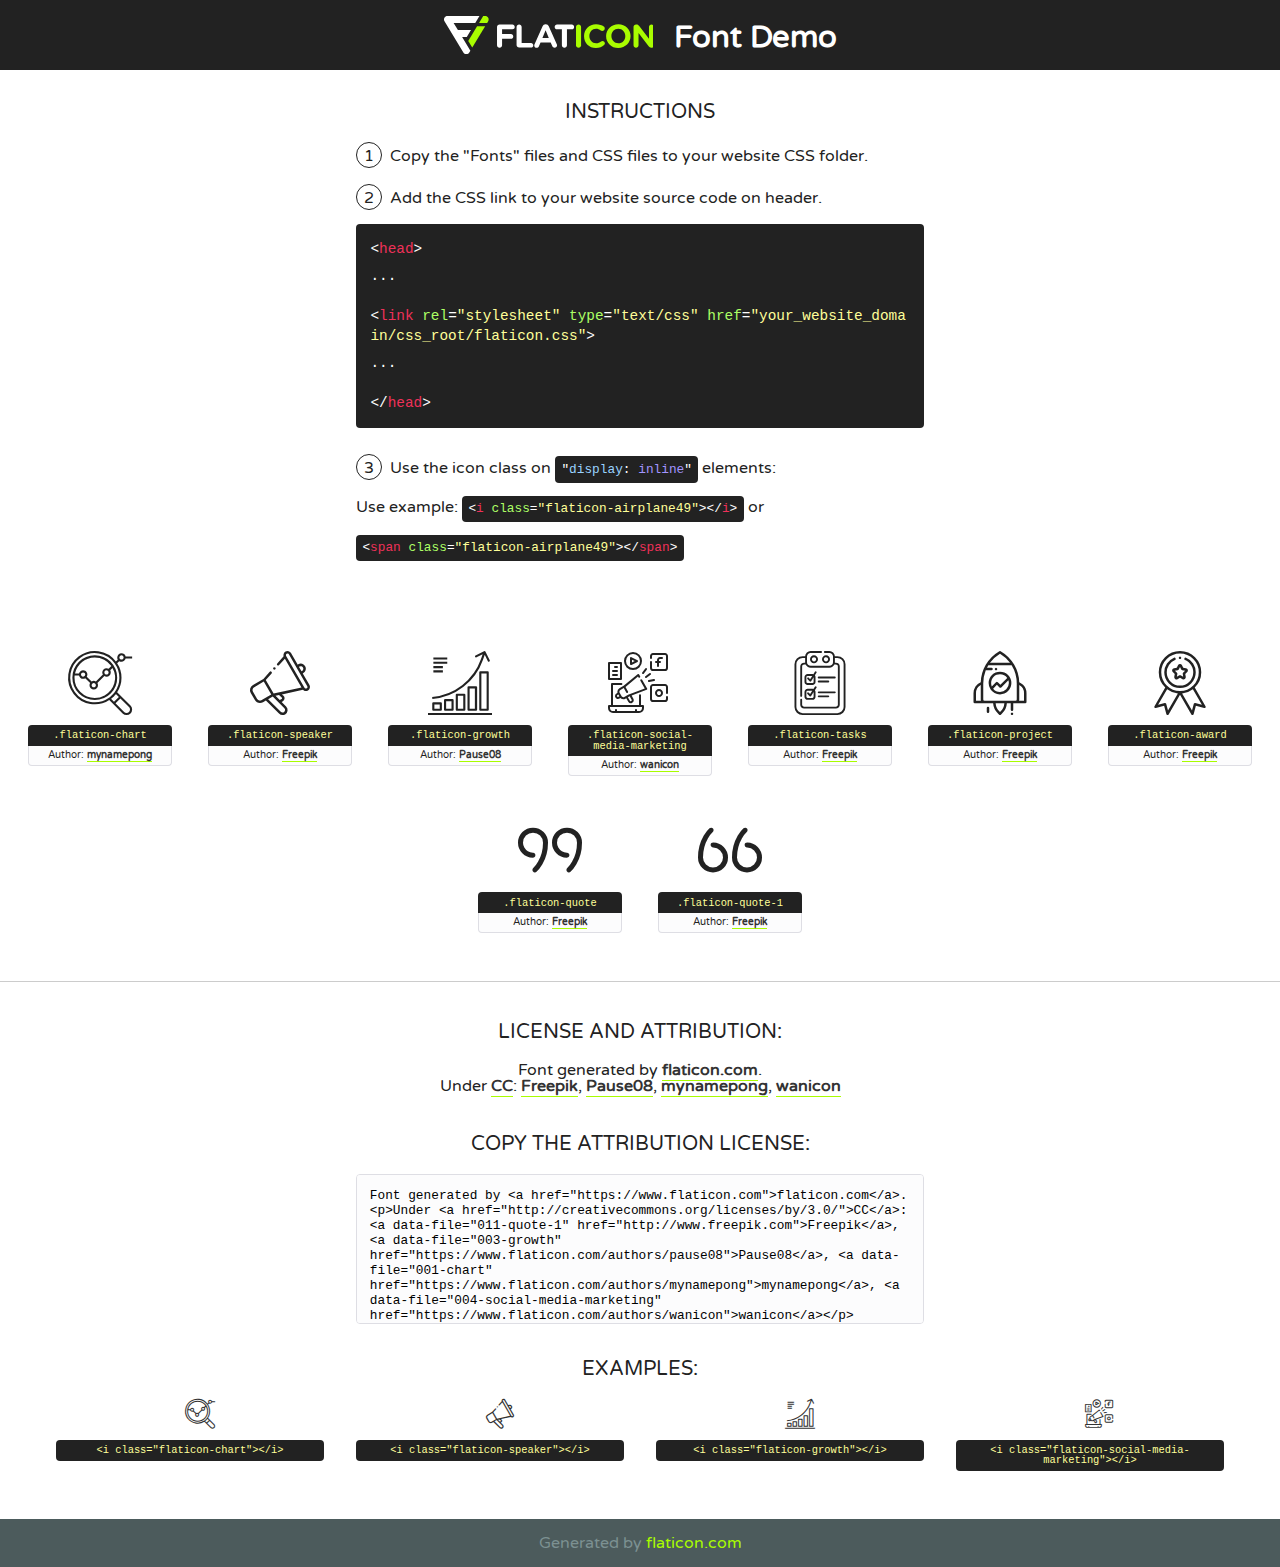
<file: assets/fonts/flaticon.html>
<!DOCTYPE html>
<!--
  Flaticon icon font: Flaticon
  Creation date: 03/02/2020 09:43
-->
<html>
<!DOCTYPE html>
<html>

<head>
    <title>Flaticon WebFont</title>
    <link href="http://fonts.googleapis.com/css?family=Varela+Round" rel="stylesheet" type="text/css" />
    <link rel="stylesheet" type="text/css" href="flaticon.css">
    <meta charset="UTF-8">
    <style>
    html, body, div, span, applet, object, iframe,
    h1, h2, h3, h4, h5, h6, p, blockquote, pre,
    a, abbr, acronym, address, big, cite, code,
    del, dfn, em, img, ins, kbd, q, s, samp,
    small, strike, strong, sub, sup, tt, var,
    b, u, i, center,
    dl, dt, dd, ol, ul, li,
    fieldset, form, label, legend,
    table, caption, tbody, tfoot, thead, tr, th, td,
    article, aside, canvas, details, embed, 
    figure, figcaption, footer, header, hgroup, 
    menu, nav, output, ruby, section, summary,
    time, mark, audio, video {
        margin: 0;
        padding: 0;
        border: 0;
        font-size: 100%;
        font: inherit;
        vertical-align: baseline;
    }
    /* HTML5 display-role reset for older browsers */
    article, aside, details, figcaption, figure, 
    footer, header, hgroup, menu, nav, section {
        display: block;
    }
    body {
        line-height: 1;
    }
    ol, ul {
        list-style: none;
    }
    blockquote, q {
        quotes: none;
    }
    blockquote:before, blockquote:after,
    q:before, q:after {
        content: '';
        content: none;
    }
    table {
        border-collapse: collapse;
        border-spacing: 0;
    }
    body {
        font-family: 'Varela Round', Helvetica, Arial, sans-serif;
        font-size: 16px;
        color: #222;
    }
    a {
        color: #333;
        border-bottom: 1px solid #a9fd00;
        font-weight: bold;
        text-decoration: none;
    }
    * {
        -moz-box-sizing: border-box;
        -webkit-box-sizing: border-box;
        box-sizing: border-box;
        margin: 0;
        padding: 0;
    }
    [class^="flaticon-"]:before, [class*=" flaticon-"]:before, [class^="flaticon-"]:after, [class*=" flaticon-"]:after {
        font-family: Flaticon;
        font-size: 30px;
        font-style: normal;
        margin-left: 20px;
        color: #333;
    }
    .wrapper {
        max-width: 600px;
        margin: auto;
        padding: 0 1em;
    }
    .title {
        font-size: 1.25em;
        text-align: center;
        margin-bottom: 1em;
        text-transform: uppercase;
    }
    header {
        text-align: center;
        background-color: #222;
        color: #fff;
        padding: 1em;
    }
    header .logo {
        width: 210px;
        height: 38px;
        display: inline-block;
        vertical-align: middle;
        margin-right: 1em;
        border: none;
    }
    header strong {
        font-size: 1.95em;
        font-weight: bold;
        vertical-align: middle;
        margin-top: 5px;
        display: inline-block;
    }
    .demo {
        margin: 2em auto;
        line-height: 1.25em;
    }
    .demo ul li {
        margin-bottom: 1em;
    }
    .demo ul li .num {
        color: #222;
        border-radius: 20px;
        display: inline-block;
        width: 26px;
        padding: 3px;
        height: 26px;
        text-align: center;
        margin-right: 0.5em;
        border: 1px solid #222;
    }
    .demo ul li code {
        background-color: #222;
        border-radius: 4px;
        padding: 0.25em 0.5em;
        display: inline-block;
        color: #fff;
        font-family: Consolas,Monaco,Lucida Console,Liberation Mono,DejaVu Sans Mono,Bitstream Vera Sans Mono,Courier New, monospace;
        font-weight: lighter;
        margin-top: 1em;
        font-size: 0.8em;
        word-break: break-all;
    }
    .demo ul li code.big {
        padding: 1em;
        font-size: 0.9em;
    }
    .demo ul li code .red {
        color: #EF3159;
    }
    .demo ul li code .green {
        color: #ACFF65;
    }
    .demo ul li code .yellow {
        color: #FFFF99;
    }
    .demo ul li code .blue {
        color: #99D3FF;
    }
    .demo ul li code .purple {
        color: #A295FF;
    }
    .demo ul li code .dots {
        margin-top: 0.5em;
        display: block;
    }
    #glyphs {
        border-bottom: 1px solid #ccc;
        padding: 2em 0;
        text-align: center;
    }
    .glyph {
        display: inline-block;
        width: 9em;
        margin: 1em;
        text-align: center;
        vertical-align: top;
        background: #FFF;
    }
    .glyph .glyph-icon {
        padding: 10px;
        display: block;
        font-family:"Flaticon";
        font-size: 64px;
        line-height: 1;
    }
    .glyph .glyph-icon:before {
        font-size: 64px;
        color: #222;
        margin-left: 0;
    }
    .class-name {
        font-size: 0.65em;
        background-color: #222;
        color: #fff;
        border-radius: 4px 4px 0 0;
        padding: 0.5em;
        color: #FFFF99;
        font-family: Consolas,Monaco,Lucida Console,Liberation Mono,DejaVu Sans Mono,Bitstream Vera Sans Mono,Courier New, monospace;
    }
    .author-name {
        font-size: 0.6em;
        background-color: #fcfcfd;
        border: 1px solid #DEDEE4;
        border-top: 0;
        border-radius: 0 0 4px 4px;
        padding: 0.5em;
    }
    .class-name:last-child {
        font-size: 10px;
        color:#888;
    }
    .class-name:last-child a {
        font-size: 10px;
        color:#555;
    }
    .class-name:last-child a:hover {
        color:#a9fd00;
    }
    .glyph > input {
        display: block;
        width: 100px;
        margin: 5px auto;
        text-align: center;
        font-size: 12px;
        cursor: text;
    }
    .glyph > input.icon-input {
        font-family:"Flaticon";
        font-size: 16px;
        margin-bottom: 10px;
    }
    .attribution .title {
        margin-top: 2em;
    }
    .attribution textarea {
        background-color: #fcfcfd;
        padding: 1em;
        border: none;
        box-shadow: none;
        border: 1px solid #DEDEE4;
        border-radius: 4px;
        resize: none;
        width: 100%;
        height: 150px;
        font-size: 0.8em;
        font-family: Consolas,Monaco,Lucida Console,Liberation Mono,DejaVu Sans Mono,Bitstream Vera Sans Mono,Courier New, monospace;
        -webkit-appearance: none;
    }
    .iconsuse {
        margin: 2em auto;
        text-align: center;
        max-width: 1200px;
    }
    .iconsuse:after {
        content: '';
        display: table;
        clear: both;
    }
    .iconsuse .image {
        float: left;
        width: 25%;
        padding: 0 1em;
    }
    .iconsuse .image p {
        margin-bottom: 1em;
    }
    .iconsuse .image span {
        display: block;
        font-size: 0.65em;
        background-color: #222;
        color: #fff;
        border-radius: 4px;
        padding: 0.5em;
        color: #FFFF99;
        margin-top: 1em;
        font-family: Consolas,Monaco,Lucida Console,Liberation Mono,DejaVu Sans Mono,Bitstream Vera Sans Mono,Courier New, monospace;
    }
    #footer {
        text-align: center;
        background-color: #4C5B5C;
        color: #7c9192;
        padding: 1em;
    }
    #footer a {
        border: none;
        color: #a9fd00;
        font-weight: normal;
    }
    @media (max-width: 960px) {
        .iconsuse .image {
            width: 50%;
        }
    }
    @media (max-width: 560px) {
        .iconsuse .image {
            width: 100%;
        }
    }
    </style>
</head>

<body class="characters-off">

    <header>
        <a href="https://www.flaticon.com" target="_blank" class="logo">
            <svg version="1.1" xmlns="http://www.w3.org/2000/svg" xmlns:xlink="http://www.w3.org/1999/xlink" xmlns:a="http://ns.adobe.com/AdobeSVGViewerExtensions/3.0/" viewBox="0 0 560.875 102.036" enable-background="new 0 0 560.875 102.036" xml:space="preserve">
                <defs>
                </defs>
                <g>
                    <g class="letters">
                        <path fill="#ffffff" d="M141.596,29.675c0-3.777,2.985-6.767,6.764-6.767h34.438c3.426,0,6.15,2.728,6.15,6.15
                        c0,3.43-2.724,6.149-6.15,6.149h-27.674v13.091h23.719c3.429,0,6.151,2.724,6.151,6.15c0,3.43-2.723,6.149-6.151,6.149h-23.719
                        v17.574c0,3.773-2.986,6.761-6.764,6.761c-3.779,0-6.764-2.989-6.764-6.761V29.675z"></path>
                        <path fill="#ffffff" d="M193.844,29.149c0-3.781,2.985-6.767,6.764-6.767c3.776,0,6.763,2.985,6.763,6.767v42.957h25.039
                        c3.426,0,6.149,2.726,6.149,6.153c0,3.425-2.723,6.15-6.149,6.15h-31.802c-3.779,0-6.764-2.986-6.764-6.768V29.149z"></path>
                        <path fill="#ffffff" d="M241.891,75.71l21.438-48.407c1.492-3.341,4.215-5.357,7.906-5.357h0.792
                        c3.686,0,6.323,2.017,7.815,5.357l21.439,48.407c0.436,0.967,0.701,1.845,0.701,2.723c0,3.602-2.809,6.501-6.414,6.501
                        c-3.161,0-5.269-1.845-6.499-4.655l-4.132-9.661h-27.059l-4.301,10.102c-1.144,2.631-3.426,4.214-6.237,4.214
                        c-3.517,0-6.24-2.81-6.24-6.325C241.1,77.64,241.451,76.677,241.891,75.71z M279.932,58.666l-8.521-20.297l-8.526,20.297H279.932
                        z"></path>
                        <path fill="#ffffff" d="M314.864,35.387H301.86c-3.429,0-6.239-2.813-6.239-6.238c0-3.429,2.811-6.24,6.239-6.24h39.533
                        c3.426,0,6.237,2.811,6.237,6.24c0,3.425-2.811,6.238-6.237,6.238h-13.001v42.785c0,3.773-2.99,6.761-6.764,6.761
                        c-3.779,0-6.764-2.989-6.764-6.761V35.387z"></path>
                        <path fill="#A9FD00" d="M352.615,29.149c0-3.781,2.985-6.767,6.767-6.767c3.774,0,6.761,2.985,6.761,6.767v49.024
                        c0,3.773-2.987,6.761-6.761,6.761c-3.781,0-6.767-2.989-6.767-6.761V29.149z"></path>
                        <path fill="#A9FD00" d="M374.132,53.836v-0.179c0-17.481,13.178-31.801,32.065-31.801c9.22,0,15.459,2.458,20.557,6.238
                        c1.402,1.054,2.637,2.985,2.637,5.357c0,3.692-2.985,6.59-6.681,6.59c-1.845,0-3.071-0.702-4.044-1.319
                        c-3.776-2.813-7.729-4.393-12.562-4.393c-10.364,0-17.831,8.611-17.831,19.154v0.173c0,10.542,7.291,19.329,17.831,19.329
                        c5.715,0,9.492-1.756,13.359-4.834c1.049-0.874,2.458-1.491,4.039-1.491c3.429,0,6.325,2.813,6.325,6.236
                        c0,2.106-1.056,3.78-2.282,4.834c-5.539,4.834-12.036,7.733-21.878,7.733C387.572,85.464,374.132,71.493,374.132,53.836z"></path>
                        <path fill="#A9FD00" d="M433.009,53.836v-0.179c0-17.481,13.79-31.801,32.766-31.801c18.981,0,32.592,14.143,32.592,31.628v0.173
                        c0,17.483-13.785,31.807-32.769,31.807C446.625,85.464,433.009,71.32,433.009,53.836z M484.224,53.836v-0.179
                        c0-10.539-7.725-19.326-18.626-19.326c-10.893,0-18.449,8.611-18.449,19.154v0.173c0,10.542,7.73,19.329,18.626,19.329
                        C476.676,72.986,484.224,64.378,484.224,53.836z"></path>
                        <path fill="#A9FD00" d="M506.233,29.321c0-3.774,2.99-6.763,6.767-6.763h1.401c3.252,0,5.183,1.583,7.029,3.953l26.093,34.265
                        V29.059c0-3.692,2.99-6.677,6.681-6.677c3.683,0,6.671,2.985,6.671,6.677v48.934c0,3.78-2.987,6.765-6.764,6.765h-0.436
                        c-3.257,0-5.188-1.581-7.034-3.953l-27.056-35.492v32.944c0,3.687-2.985,6.676-6.678,6.676c-3.683,0-6.673-2.989-6.673-6.676
                        V29.321z"></path>
                    </g>
                    <g class="insignia">
                        <path fill="#ffffff" d="M48.372,56.137h12.517l11.156-18.537H37.186L25.688,18.539h57.825L94.668,0H9.271
                        C5.925,0,2.842,1.801,1.198,4.716c-1.644,2.907-1.593,6.482,0.134,9.343l50.38,83.501c1.678,2.781,4.689,4.476,7.938,4.476
                        c3.246,0,6.257-1.695,7.935-4.476l2.898-4.804L48.372,56.137z"></path>
                        <g class="i">
                            <path fill="#A9FD00" d="M93.575,18.539h0.031v0.004l21.652,0.004l2.705-4.488c1.727-2.861,1.778-6.436,0.133-9.343
                            C116.454,1.801,113.371,0,110.026,0h-5.294L93.575,18.539z"></path>
                            <polygon fill="#A9FD00" points="88.291,27.356 64.725,66.486 75.519,84.404 109.942,27.356"></polygon>
                        </g>
                    </g>
                </g>
            </svg>
        </a>
        <strong>Font Demo</strong>
    </header>


    <section class="demo wrapper">

        <p class="title">Instructions</p>

        <ul>
            <li>
                <span class="num">1</span>Copy the "Fonts" files and CSS files to your website CSS folder.
            </li>
            <li>
                <span class="num">2</span>Add the CSS link to your website source code on header.
                <code class="big">
                    &lt;<span class="red">head</span>&gt;
                    <br/><span class="dots">...</span>
                    <br/>&lt;<span class="red">link</span> <span class="green">rel</span>=<span class="yellow">"stylesheet"</span> <span class="green">type</span>=<span class="yellow">"text/css"</span> <span class="green">href</span>=<span class="yellow">"your_website_domain/css_root/flaticon.css"</span>&gt;
                    <br/><span class="dots">...</span>
                    <br/>&lt;/<span class="red">head</span>&gt;
                </code>
            </li>

            <li>
                <p>
                    <span class="num">3</span>Use the icon class on <code>"<span class="blue">display</span>:<span class="purple"> inline</span>"</code> elements:
                    <br />
                    Use example: <code>&lt;<span class="red">i</span> <span class="green">class</span>=<span class="yellow">&quot;flaticon-airplane49&quot;</span>&gt;&lt;/<span class="red">i</span>&gt;</code> or <code>&lt;<span class="red">span</span> <span class="green">class</span>=<span class="yellow">&quot;flaticon-airplane49&quot;</span>&gt;&lt;/<span class="red">span</span>&gt;</code>
            </li>
        </ul>

    </section>




   <section id="glyphs">          
    
      
        <div class="glyph"><div class="glyph-icon flaticon-chart"></div>
            <div class="class-name">.flaticon-chart</div>
            <div class="author-name">Author: <a data-file="001-chart" href="https://www.flaticon.com/authors/mynamepong">mynamepong</a> </div> 
        </div>        
        
        <div class="glyph"><div class="glyph-icon flaticon-speaker"></div>
            <div class="class-name">.flaticon-speaker</div>
            <div class="author-name">Author: <a data-file="002-speaker" href="http://www.freepik.com">Freepik</a> </div> 
        </div>        
        
        <div class="glyph"><div class="glyph-icon flaticon-growth"></div>
            <div class="class-name">.flaticon-growth</div>
            <div class="author-name">Author: <a data-file="003-growth" href="https://www.flaticon.com/authors/pause08">Pause08</a> </div> 
        </div>        
        
        <div class="glyph"><div class="glyph-icon flaticon-social-media-marketing"></div>
            <div class="class-name">.flaticon-social-media-marketing</div>
            <div class="author-name">Author: <a data-file="004-social-media-marketing" href="https://www.flaticon.com/authors/wanicon">wanicon</a> </div> 
        </div>        
        
        <div class="glyph"><div class="glyph-icon flaticon-tasks"></div>
            <div class="class-name">.flaticon-tasks</div>
            <div class="author-name">Author: <a data-file="005-tasks" href="http://www.freepik.com">Freepik</a> </div> 
        </div>        
        
        <div class="glyph"><div class="glyph-icon flaticon-project"></div>
            <div class="class-name">.flaticon-project</div>
            <div class="author-name">Author: <a data-file="006-project" href="http://www.freepik.com">Freepik</a> </div> 
        </div>        
        
        <div class="glyph"><div class="glyph-icon flaticon-award"></div>
            <div class="class-name">.flaticon-award</div>
            <div class="author-name">Author: <a data-file="008-award" href="http://www.freepik.com">Freepik</a> </div> 
        </div>        
        
        <div class="glyph"><div class="glyph-icon flaticon-quote"></div>
            <div class="class-name">.flaticon-quote</div>
            <div class="author-name">Author: <a data-file="010-quote" href="http://www.freepik.com">Freepik</a> </div> 
        </div>        
        
        <div class="glyph"><div class="glyph-icon flaticon-quote-1"></div>
            <div class="class-name">.flaticon-quote-1</div>
            <div class="author-name">Author: <a data-file="011-quote-1" href="http://www.freepik.com">Freepik</a> </div> 
        </div>        
        

    </section>



    <section class="attribution wrapper"   style="text-align:center;">

      <div class="title">License and attribution:</div><div class="attrDiv">Font generated by <a href="https://www.flaticon.com">flaticon.com</a>. <div><p>Under <a href="http://creativecommons.org/licenses/by/3.0/">CC</a>: <a data-file="011-quote-1" href="http://www.freepik.com">Freepik</a>, <a data-file="003-growth" href="https://www.flaticon.com/authors/pause08">Pause08</a>, <a data-file="001-chart" href="https://www.flaticon.com/authors/mynamepong">mynamepong</a>, <a data-file="004-social-media-marketing" href="https://www.flaticon.com/authors/wanicon">wanicon</a></p>  </div>
      </div>
      <div class="title">Copy the Attribution License:</div>

    <textarea onclick="this.focus();this.select();">Font generated by &lt;a href=&quot;https://www.flaticon.com&quot;&gt;flaticon.com&lt;/a&gt;. <p>Under <a href="http://creativecommons.org/licenses/by/3.0/">CC</a>: <a data-file="011-quote-1" href="http://www.freepik.com">Freepik</a>, <a data-file="003-growth" href="https://www.flaticon.com/authors/pause08">Pause08</a>, <a data-file="001-chart" href="https://www.flaticon.com/authors/mynamepong">mynamepong</a>, <a data-file="004-social-media-marketing" href="https://www.flaticon.com/authors/wanicon">wanicon</a></p>  
     </textarea>

    </section>

    <section class="iconsuse">

          <div class="title">Examples:</div>            
             
            <div class="image">
                <p>
                    <i class="glyph-icon flaticon-chart"></i> 
                    <span>&lt;i class=&quot;flaticon-chart&quot;&gt;&lt;/i&gt;</span>
                </p>
            </div>
            
            <div class="image">
                <p>
                    <i class="glyph-icon flaticon-speaker"></i> 
                    <span>&lt;i class=&quot;flaticon-speaker&quot;&gt;&lt;/i&gt;</span>
                </p>
            </div>
            
            <div class="image">
                <p>
                    <i class="glyph-icon flaticon-growth"></i> 
                    <span>&lt;i class=&quot;flaticon-growth&quot;&gt;&lt;/i&gt;</span>
                </p>
            </div>
            
            <div class="image">
                <p>
                    <i class="glyph-icon flaticon-social-media-marketing"></i> 
                    <span>&lt;i class=&quot;flaticon-social-media-marketing&quot;&gt;&lt;/i&gt;</span>
                </p>
            </div>
                       
        </div>
                            
    </section>

<div id="footer">
    <div>Generated by <a href="https://www.flaticon.com">flaticon.com</a>
    </div>
</div>



</body>
</html>
</file>
<file: assets/fonts/flaticon.css>
/*
  	Flaticon icon font: Flaticon
  	Creation date: 03/02/2020 09:43
  	*/

@font-face {
  font-family: "Flaticon";
  src: url("../fonts/Flaticon.eot");
  src: url("../fonts/Flaticon.eot?#iefix") format("embedded-opentype"),
       url("../fonts/Flaticon.woff2") format("woff2"),
       url("../fonts/Flaticon.woff") format("woff"),
       url("../fonts/Flaticon.ttf") format("truetype"),
       url("../fonts/Flaticon.svg#Flaticon") format("svg");
  font-weight: normal;
  font-style: normal;
}

@media screen and (-webkit-min-device-pixel-ratio:0) {
  @font-face {
    font-family: "Flaticon";
    src: url("../fonts/Flaticon.svg#Flaticon") format("svg");
  }
}

[class^="flaticon-"]:before, [class*=" flaticon-"]:before,
[class^="flaticon-"]:after, [class*=" flaticon-"]:after {   
  font-family: Flaticon;
        font-size: 20px;
font-style: normal;
margin-left: 20px;
}

.flaticon-chart:before { content: "\f100"; }
.flaticon-speaker:before { content: "\f101"; }
.flaticon-growth:before { content: "\f102"; }
.flaticon-social-media-marketing:before { content: "\f103"; }
.flaticon-tasks:before { content: "\f104"; }
.flaticon-project:before { content: "\f105"; }
.flaticon-award:before { content: "\f106"; }
.flaticon-quote:before { content: "\f107"; }
.flaticon-quote-1:before { content: "\f108"; }
</file>
